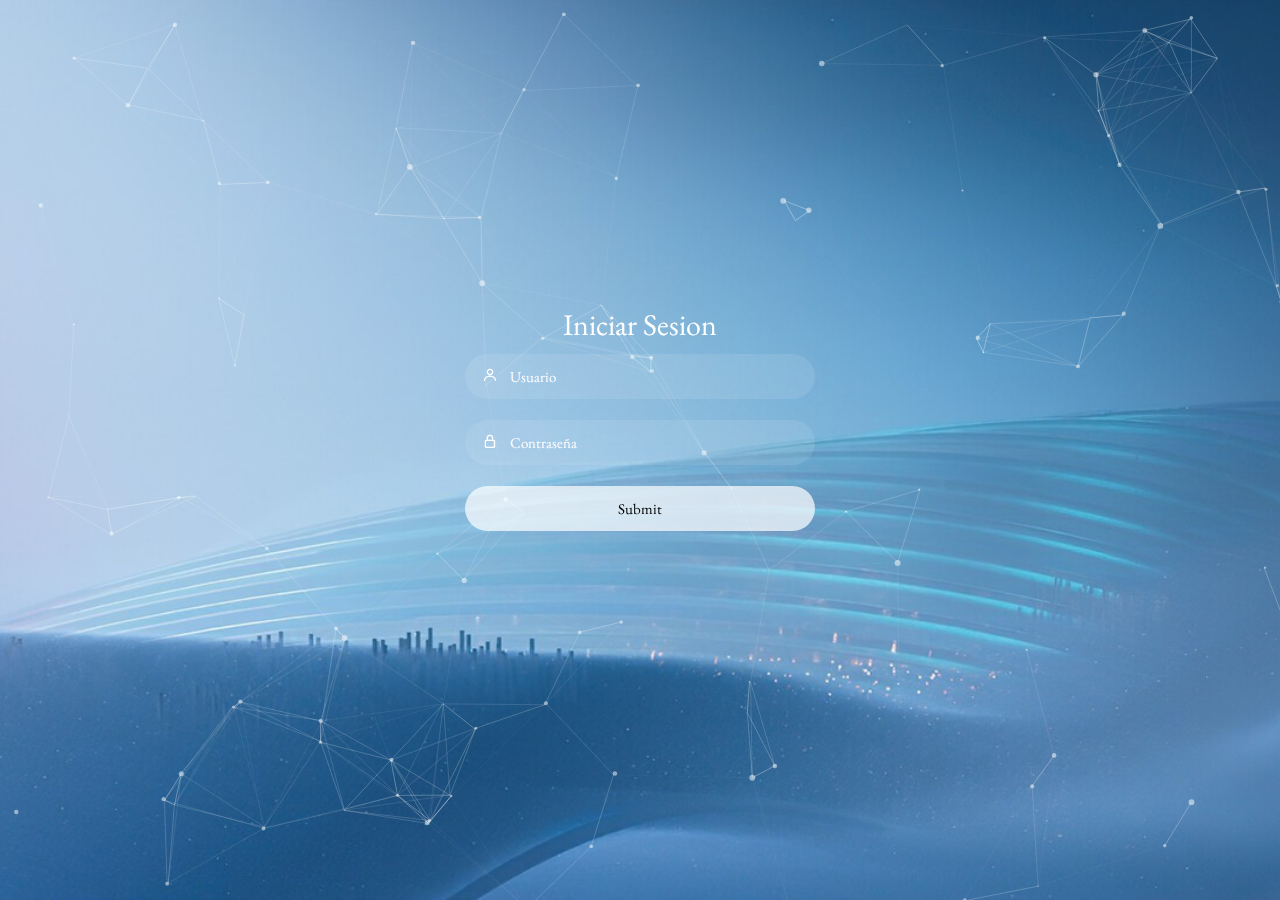
<file: index.html>
<!DOCTYPE html>
<html lang="en">

<head>
    <meta charset="UTF-8">
    <meta http-equiv="X-UA-Compatible" content="IE=edge">
    <meta name="viewport" content="width=device-width, initial-scale=1.0">
    <link rel="stylesheet" href="./CSS/styleLogin.css">
    <link href='https://unpkg.com/boxicons@2.1.4/css/boxicons.min.css' rel='stylesheet'>
    <link rel="shortcut icon" href="IMG/user.png" type="image/x-icon">
    <title>Login</title>
</head>
<!--Inicio Sesion-->
<body>
    <div id="particles-js"></div>
    <form action="contra.php" method="post" onsubmit="return sesion()">
        <div class="box">
            <div class="container">
                <div class="top">
                    <header>Iniciar Sesion</header>
                </div>
                <div class="input-field">
                    <input type="text" class="input" placeholder="Usuario" id="username" name="user">
                    <i class='bx bx-user'></i>
                    <label id="res1" style="color:rgb(255, 15, 15)"></label>
                </div>

                <div class="input-field">
                    <input type="password" class="input" placeholder="Contraseña" id="password" name="contra">
                    <i class='bx bx-lock-alt'></i>
                    <label id="res2" style="color:rgb(255, 15, 15)"></label>
                </div>
                <div class="input-field">
                    <input type="submit" class="submit">
                </div>
            </div>
    </form>
    </div>
    <script src="JS/particles.min.js "></script>
    <script src="JS/particulas.js "></script>
    <script src="JS/validaciones.js "></script>
</body>

</html>
</file>
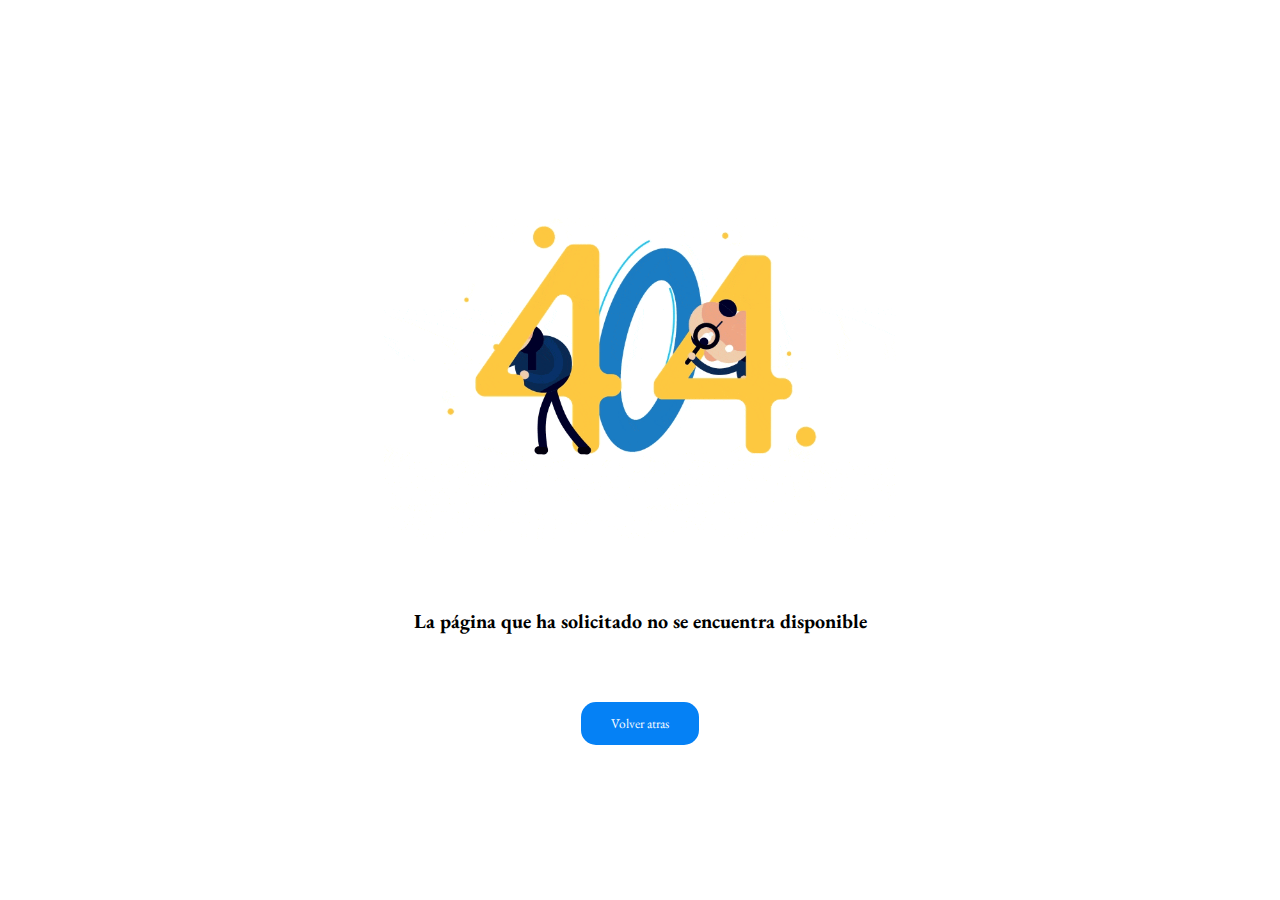
<file: error404.html>
<!DOCTYPE html>
<html lang="es">

<head>
    <meta charset="UTF-8">
    <meta http-equiv="X-UA-Compatible" content="IE=edge">
    <meta name="viewport" content="width=device-width, initial-scale=1.0">
    <title>Error400</title>
    <link rel="stylesheet" href="../CSS/styleError404.css">
    <link rel="preconnect" href="https://fonts.googleapis.com">
    <link rel="preconnect" href="https://fonts.gstatic.com" crossorigin>
    <link href="https://fonts.googleapis.com/css2?family=Open+Sans:wght@400;600&display=swap" rel="stylesheet">
    <link rel="shortcut icon" href="IMG/iconoError404.png" type="image/x-icon">
</head>

<body>
    <div class="container">
        <img src="../IMG/404.gif">
        <h1>La página que ha solicitado no se encuentra disponible</h1>
        <div class="boton">
            <button><a class="volver" href="http://www.macschool.com/index.html">Volver atras</a></button>
        </div>
    </div>
</body>
</html>
</file>
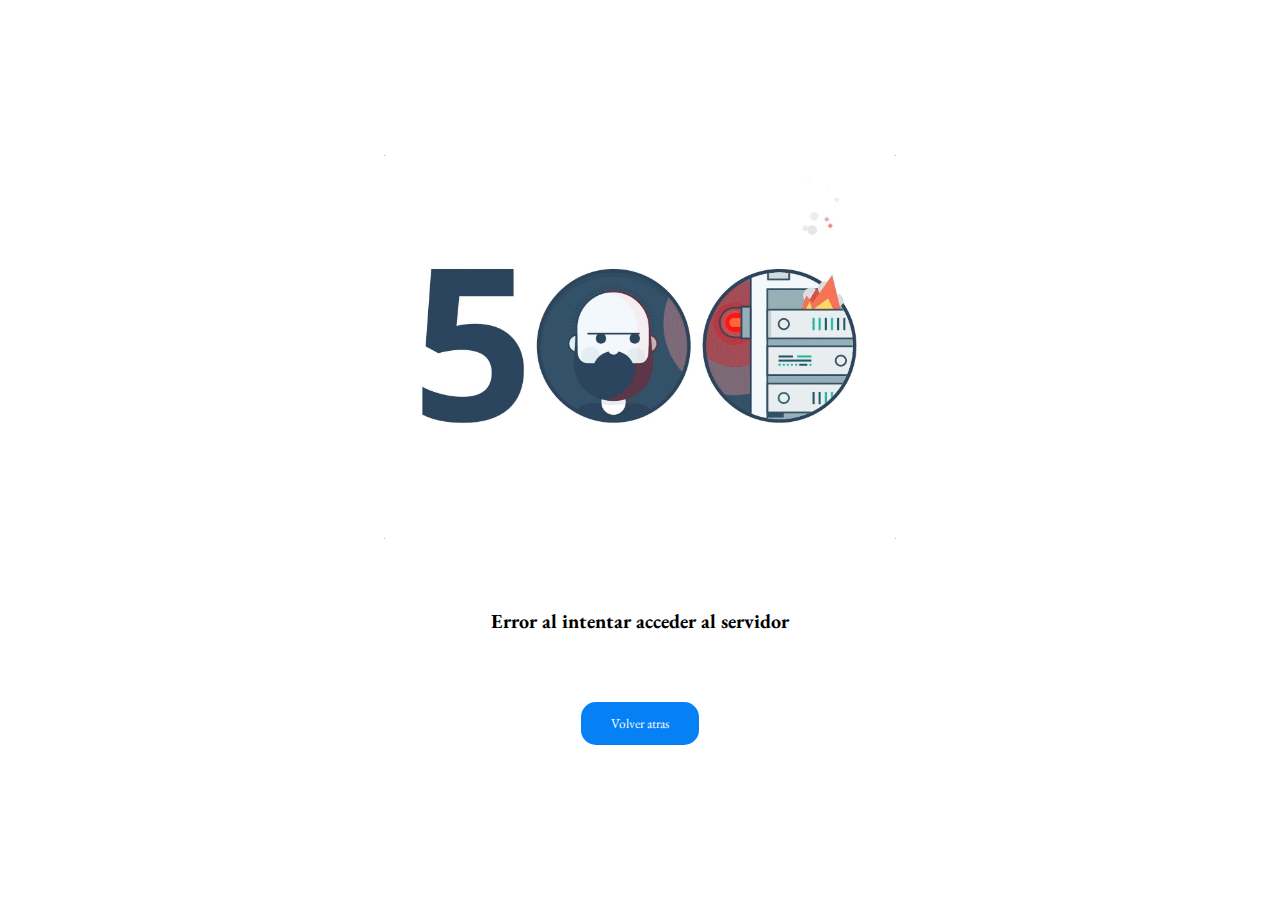
<file: error500.html>
<!DOCTYPE html>
<html lang="es">

<head>
    <meta charset="UTF-8">
    <meta http-equiv="X-UA-Compatible" content="IE=edge">
    <meta name="viewport" content="width=device-width, initial-scale=1.0">
    <title>Error500</title>
    <link rel="stylesheet" href="../CSS/styleError500.css">
    <link rel="preconnect" href="https://fonts.googleapis.com">
    <link rel="preconnect" href="https://fonts.gstatic.com" crossorigin>
    <link href="https://fonts.googleapis.com/css2?family=Open+Sans:wght@400;600&display=swap" rel="stylesheet">
</head>

<body>
    <div class="container">
        <img src="../IMG/500.gif">
        <h1>Error al intentar acceder al servidor</h1>
        <div class="boton">
            <button><a class="volver" href="http://www.macschool.com/index.html">Volver atras</a></button>
        </div>
    </div>
</body>

</html>
</file>
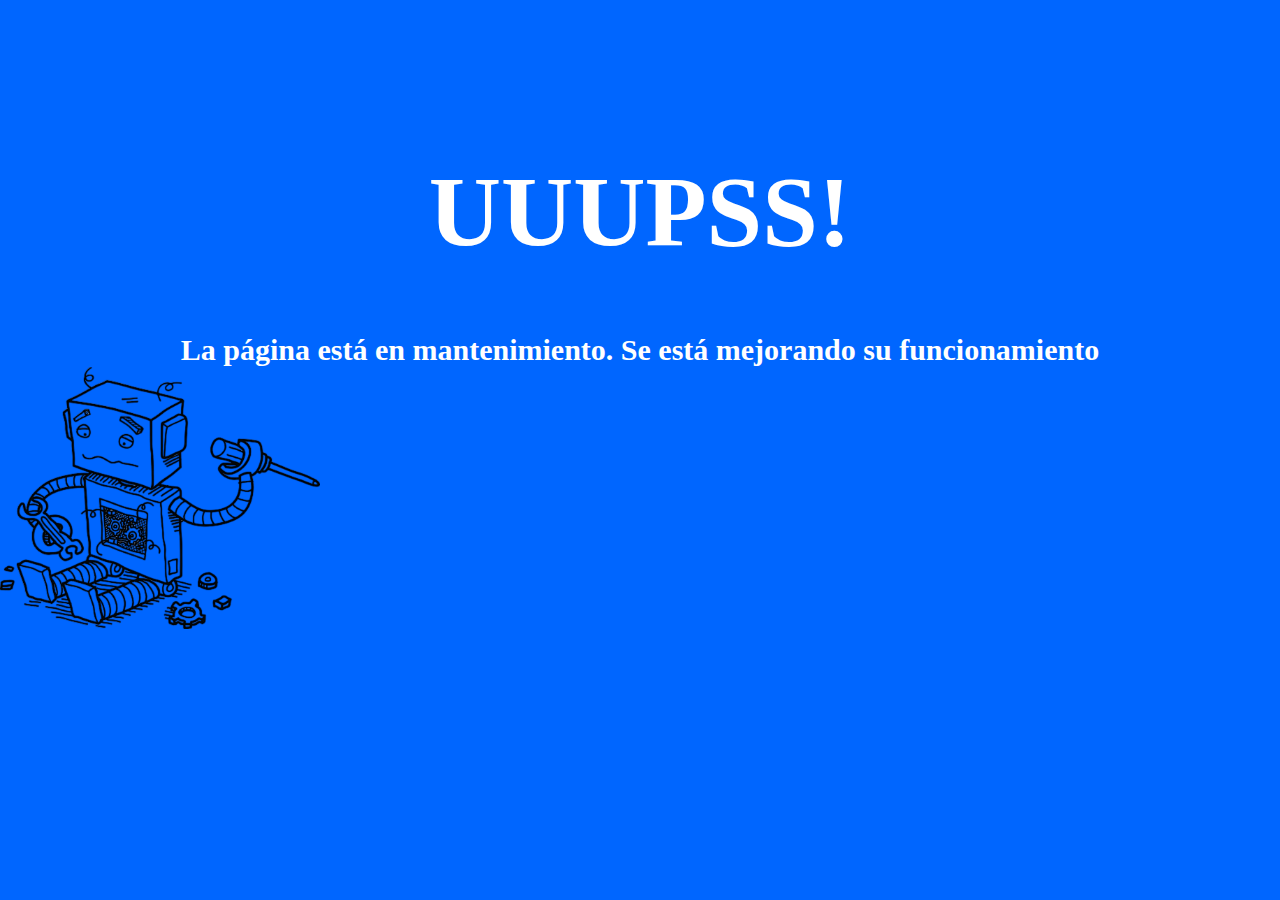
<file: errores/mantenimiento.html>
<!DOCTYPE html>
<html lang="en">

<head>
    <meta charset="UTF-8">
    <meta http-equiv="X-UA-Compatible" content="IE=edge">
    <meta name="viewport" content="width=device-width, initial-scale=1.0">
    <title>Error conexion</title>
    <link rel="stylesheet" href="../CSS/styleMante.css">
</head>

<body>
    <div class="column-2" id="header">
        <h1>UUUPSS!</h1>
        <h3>La página está en mantenimiento. Se está mejorando su funcionamiento</h3>
    </div>

    <div class="column-2">
        <img src="../IMG/robot.png" alt="">
    </div>

</body>

</html>
</file>
<file: CSS/styleLogin.css>
@import url('https://fonts.googleapis.com/css2?family=EB+Garamond&display=swap%27');
* {
    font-family: 'EB Garamond', serif;
}

body {
    background-image: url("../IMG/fondoLogin.jpg");
    background-size: cover;
    background-position: center;
    background-attachment: fixed;
    background-repeat: no-repeat;
    position: relative;
    z-index: 99;
}

.box {
    display: flex;
    justify-content: center;
    align-items: center;
    min-height: 90vh;
}

.container {
    width: 350px;
    display: flex;
    flex-direction: column;
    padding: 0 15px 0 15px;
}

.pass {
    color: #fff;
}

.new-acount {
    color: #fff;
    display: flex;
    justify-content: center;
    padding: 10px 0 10px 0;
}

span {
    color: #fff;
    font-size: small;
    display: flex;
    justify-content: center;
    padding: 10px 0 10px 0;
}

header {
    color: #fff;
    font-size: 30px;
    display: flex;
    justify-content: center;
    padding: 10px 0 10px 0;
}

.input-field .input {
    height: 45px;
    width: 87%;
    border: none;
    border-radius: 30px;
    color: #fff;
    font-size: 15px;
    padding: 0 0 0 45px;
    background: rgba(255, 255, 255, 0.1);
    outline: none;
}

i {
    position: relative;
    top: -33px;
    left: 17px;
    color: #fff;
}

::-webkit-input-placeholder {
    color: #fff;
}

.submit {
    border: none;
    border-radius: 30px;
    font-size: 15px;
    height: 45px;
    outline: none;
    width: 100%;
    color: black;
    background: rgba(255, 255, 255, 0.7);
    cursor: pointer;
    transition: .3s;
}

.submit:hover {
    box-shadow: 1px 5px 7px 1px rgba(0, 0, 0, 0.2);
}

.two-col {
    display: flex;
    flex-direction: row;
    justify-content: space-between;
    color: #fff;
    font-size: small;
    margin-top: 10px;
}

.one {
    display: flex;
}

label a {
    text-decoration: none;
    color: #fff;
}

#particles-js {
    height: 100vh;
    width: 100%;
    position: fixed;
    z-index: -1;
}
</file>
<file: CSS/styleError404.css>
@import url('https://fonts.googleapis.com/css2?family=EB+Garamond&display=swap%27');
*{
    font-family: 'EB Garamond', serif;
}
body{
    background: rgb(255, 255, 255);
    margin: 0;
    padding: 0;
    height: 100vh;
    font-family: 'Open Sans', sans-serif;
}
img{
    width: 40%;
}
.container{
    height: 100vh;
    display: flex;
    flex-direction: column;
    gap: 30px;
    align-items: center;
    justify-content: center;
}
h1{
    color: rgb(0, 0, 0);
    font-size: 20px;
    padding: 25px;
}
button{
    padding: 13px 30px;
    border-radius: 15px;
    border: none;
    background: rgb(5, 129, 245);
    color: white;
}
.volver{
    text-decoration: none;
    color: white;
}
@media screen and (max-width:630px){
    h1{        
        font-size: 16px;        
    }
}
</file>
<file: CSS/styleError500.css>
@import url('https://fonts.googleapis.com/css2?family=EB+Garamond&display=swap%27');
*{
    font-family: 'EB Garamond', serif;
}
body{
    background: rgb(255, 255, 255);
    margin: 0;
    padding: 0;
    height: 100vh;
    font-family: 'Open Sans', sans-serif;
}
img{
    width: 40%;
}
.container{
    height: 100vh;
    display: flex;
    flex-direction: column;
    gap: 30px;
    align-items: center;
    justify-content: center;
}
h1{
    color: rgb(0, 0, 0);
    font-size: 20px;
    padding: 25px;
}
button{
    padding: 13px 30px;
    border-radius: 15px;
    border: none;
    background: rgb(5, 129, 245);
    color: white;
}
.volver{
    text-decoration: none;
    color: white;
}
@media screen and (max-width:630px){
    h1{        
        font-size: 16px;        
    }
}
</file>
<file: CSS/styleMante.css>
* {
    margin: 0;
}

body {
    background-color: rgb(0, 102, 255);
    background-size: cover;
    background-position: center;
}

#header h1 {
    color: white;
    margin: 0;
    padding-top: 12%;
    font-size: 100px;
    text-align: center;
}

img {
    width: 25%;
    height: 25%;
    object-position: right;
}

#header h3 {
    color: white;
    padding-top: 5%;
    font-size: 30px;
    text-align: center;
}
</file>
